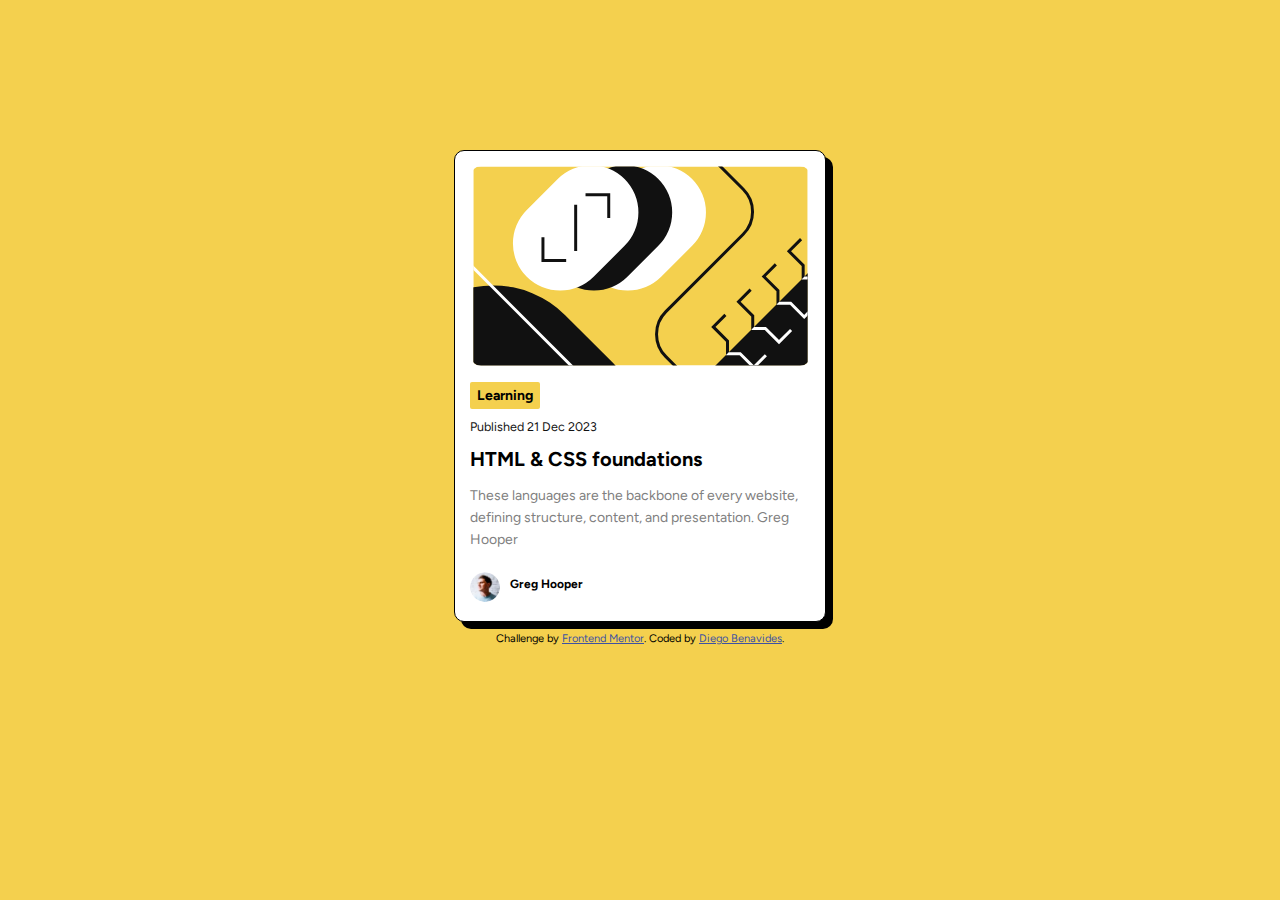
<file: index.html>
<!DOCTYPE html>
<html lang="en">
  <head>
    <meta charset="UTF-8" />
    <meta name="viewport" content="width=device-width, initial-scale=1.0" />
    <!-- displays site properly based on user's device -->

    <!-- Fuenet -->

    <link rel="preconnect" href="https://fonts.googleapis.com" />
    <link rel="preconnect" href="https://fonts.gstatic.com" crossorigin />
    <link
      href="https://fonts.googleapis.com/css2?family=Figtree:ital,wght@0,300..900;1,300..900&display=swap"
      rel="stylesheet"
    />

    <!--  -->

    <link rel="stylesheet" href="style.css" />
    <link
      rel="icon"
      type="image/png"
      sizes="32x32"
      href="./assets/images/favicon-32x32.png"
    />

    <title>Frontend Mentor | Blog preview card</title>

    <!-- Feel free to remove these styles or customise in your own stylesheet 👍 -->
    <style>
      .attribution {
        font-size: 11px;
        text-align: center;
      }
      .attribution a {
        color: hsl(228, 45%, 44%);
      }
    </style>
  </head>
  <body>
    <div class="contenedor">
      <div class="contenedor-imagen">
        <svg
          class="imagen"
          xmlns="http://www.w3.org/2000/svg"
          width="336"
          height="201"
          fill="none"
          viewBox="0 0 336 201"
        >
          <g clip-path="url(#a)">
            <path fill="#F4D04E" d="M0 .5h336v200H0z" />
            <rect
              width="139"
              height="95"
              x="87.996"
              y="77.729"
              fill="#fff"
              rx="47.5"
              transform="rotate(-45 87.996 77.729)"
            />
            <rect
              width="139"
              height="95"
              x="54.055"
              y="77.729"
              fill="#111"
              rx="47.5"
              transform="rotate(-45 54.055 77.729)"
            />
            <path
              fill="#111"
              d="M234.864 209.036 451.4-7.5l67.175 67.175-216.536 216.536z"
            />
            <rect
              width="139"
              height="95"
              x="20.114"
              y="77.729"
              fill="#fff"
              rx="47.5"
              transform="rotate(-45 20.114 77.729)"
            />
            <rect
              width="204.19"
              height="270.554"
              fill="#111"
              rx="102.095"
              transform="scale(-1 1) rotate(45 -103.887 14.564)"
            />
            <path
              stroke="#fff"
              stroke-width="3"
              d="m6.69-357.5 135.583 135.727c12.481 12.494 12.481 32.737 0 45.231L-45.544 11.475c-12.481 12.494-12.481 32.737 0 45.23L107.088 209.5"
            />
            <path
              stroke="#111"
              stroke-width="3"
              d="M69.965 71.719v23.334h23.334M136.079 52.273V28.94h-23.334M102.845 38.838v46.67M210.364-37.5l60.873 60.873c12.497 12.496 12.497 32.758 0 45.254l-77.745 77.746c-12.497 12.496-12.497 32.758 0 45.254l69.872 69.873"
            />
            <path
              stroke="#111"
              stroke-width="3"
              d="m253.339 149.574-12.144 12.145 14.256 14.257v12.672h12.673l13.729 13.729 12.145-12.145M278.685 124.228l-12.145 12.145 14.257 14.257v12.673h12.673l13.729 13.729 12.145-12.145M304.031 98.883l-12.145 12.144 14.257 14.257v12.673h12.673l13.729 13.729 12.144-12.145M329.376 73.537l-12.145 12.145 14.257 14.257v12.672h12.673l13.729 13.729 12.145-12.144"
            />
            <path
              stroke="#fff"
              stroke-width="5"
              d="m354.722 48.191-12.145 12.145 14.257 14.257v12.673h12.673l13.729 13.729 12.145-12.145"
            />
            <mask
              id="b"
              width="285"
              height="285"
              x="234"
              y="-8"
              maskUnits="userSpaceOnUse"
              style="mask-type: alpha"
            >
              <path
                fill="#111"
                d="M234.864 209.036 451.4-7.5l67.175 67.175-216.536 216.536z"
              />
            </mask>
            <g stroke="#fff" mask="url(#b)">
              <path
                stroke-width="3"
                d="m253.339 149.574-12.144 12.145 14.256 14.257v12.672h12.673l13.729 13.729 12.145-12.145M278.685 124.228l-12.145 12.145 14.257 14.257v12.673h12.673l13.729 13.729 12.145-12.145M304.031 98.883l-12.145 12.144 14.257 14.257v12.673h12.673l13.729 13.729 12.144-12.145M329.376 73.537l-12.145 12.145 14.257 14.257v12.672h12.673l13.729 13.729 12.145-12.145"
              />
              <path
                stroke-width="5"
                d="m354.722 48.191-12.145 12.145 14.257 14.257v12.673h12.673l13.729 13.729 12.145-12.145"
              />
            </g>
          </g>
          <defs>
            <clipPath id="a">
              <path fill="#fff" d="M0 .5h336v200H0z" />
            </clipPath>
          </defs>
        </svg>
      </div>

      <div class="texto">
        <h5>Learning</h5>
        <p>Published 21 Dec 2023</p>
        <h1>HTML & CSS foundations</h1>
      </div>
      <div class="parrafo-final">
        <p>
          These languages are the backbone of every website, defining structure,
          content, and presentation. Greg Hooper
        </p>
      </div>

      <div class="avatar">
        <img
          class="imagen-avatar"
          src="/assets/images/image-avatar.webp"
          alt=""
        />

        <p>Greg Hooper</p>
      </div>
    </div>

    <div class="attribution">
      Challenge by
      <a href="https://www.frontendmentor.io?ref=challenge" target="_blank"
        >Frontend Mentor</a
      >. Coded by <a href="https://github.com/DiegoB1104">Diego Benavides</a>.
    </div>
  </body>
</html>
</file>
<file: style.css>
body {
  background-color: hsl(47, 88%, 63%);
  font-family: "Figtree", sans-serif;
  font-size: 16px;
}

.contenedor {
  background-color: hsl(0, 0%, 100%);
  width: 370px;
  height: 470px;
  margin: auto;
  border-radius: 10px;
  margin-top: 150px;
  margin-bottom: 10px;
  box-shadow: 7px 7px;
  border: 1px solid;
}

.contenedor-imagen {
  display: flex;
  flex-direction: column;
  align-items: center;
}

.imagen {
  display: flex;
  flex-direction: column;
  align-items: center;
}

.imagen {
  width: 339px;
  height: 200px;
  border-radius: 10px;
  margin-top: 15px;
  margin-bottom: -7px;
}

.texto {
  margin-left: 15px;
}

.texto h5 {
  background-color: hsl(47, 88%, 63%);
  width: 60px;
  text-align: center;
  border-radius: 2px;
  padding: 5px;
  font-weight: bold;
  margin-bottom: -3px;
  font-size: 14px;
}

.texto p {
  color: hsl(0, 0%, 7%);
  font-size: 12.5px;
}

.texto h1 {
  font-size: 20px;
  font-weight: 700;
  color: black;
}

.parrafo-final {
  line-height: 22px;
  font-size: 14px;
  margin-left: 15px;
  color: hsl(0, 0%, 50%);
}

/* Avatar */
.avatar {
  display: flex;
  align-items: center;
}
.imagen-avatar {
  width: 30px;
  height: 30px;
  border-radius: 50%;
  margin-top: 15px;
  margin-top: 5px;
  margin-left: 15px;
  margin-right: 10px;
}

.avatar p {
  font-size: 12px;
  font-weight: bold;
}
</file>
